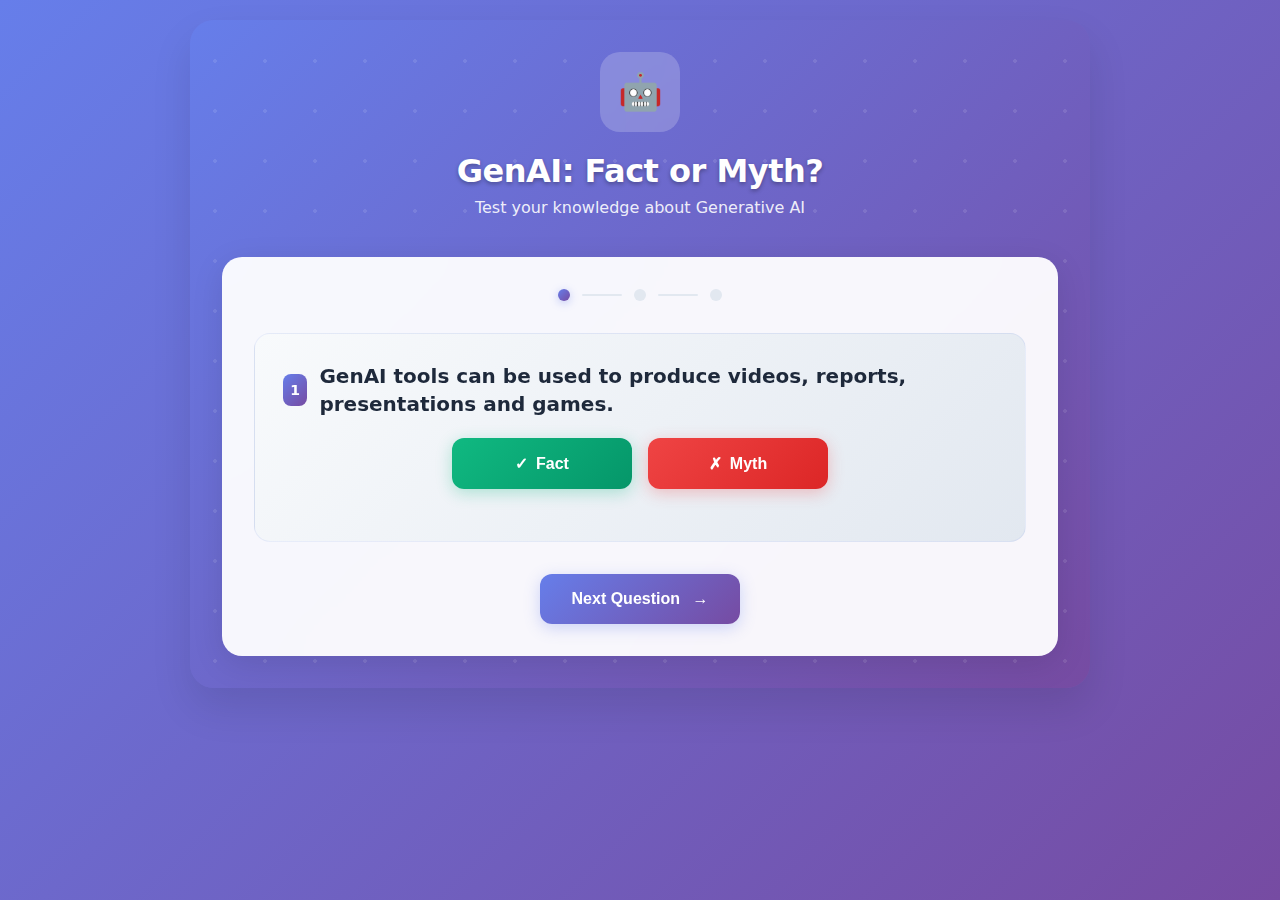
<file: index.html>
<!DOCTYPE html>
<html lang="en">
<head>
    <meta charset="UTF-8">
    <meta name="viewport" content="width=device-width, initial-scale=1.0">
    <title>GenAI: Fact or Myth? Quiz</title>
    <meta name="description" content="Test your knowledge about Generative AI with this interactive quiz">
    <style>
        * {
            box-sizing: border-box;
            margin: 0;
            padding: 0;
        }

        body {
            font-family: 'Segoe UI', -apple-system, BlinkMacSystemFont, system-ui, sans-serif;
            background: linear-gradient(135deg, #667eea 0%, #764ba2 100%);
            min-height: 100vh;
            padding: 20px;
        }

        @keyframes float {
            0% { transform: translate(0px, 0px) rotate(0deg); }
            33% { transform: translate(30px, -30px) rotate(120deg); }
            66% { transform: translate(-20px, 20px) rotate(240deg); }
            100% { transform: translate(0px, 0px) rotate(360deg); }
        }

        #genai-game {
            max-width: 900px;
            margin: 0 auto;
            padding: 32px;
            background: linear-gradient(135deg, #667eea 0%, #764ba2 100%);
            border-radius: 24px;
            box-shadow: 0 20px 40px rgba(0, 0, 0, 0.1);
            position: relative;
            overflow: hidden;
        }

        .floating-bg {
            position: absolute;
            top: -50%;
            left: -50%;
            width: 200%;
            height: 200%;
            background: radial-gradient(circle, rgba(255,255,255,0.1) 2px, transparent 2px);
            background-size: 50px 50px;
            animation: float 20s infinite linear;
            pointer-events: none;
        }

        .game-content {
            position: relative;
            z-index: 1;
        }

        .header {
            text-align: center;
            margin-bottom: 40px;
        }

        .icon-container {
            display: inline-flex;
            align-items: center;
            justify-content: center;
            width: 80px;
            height: 80px;
            background: rgba(255, 255, 255, 0.2);
            border-radius: 20px;
            margin-bottom: 20px;
            backdrop-filter: blur(10px);
            font-size: 36px;
        }

        .main-title {
            color: white;
            font-size: 32px;
            font-weight: 700;
            margin: 0;
            text-shadow: 0 2px 4px rgba(0, 0, 0, 0.3);
            letter-spacing: -0.5px;
        }

        .subtitle {
            color: rgba(255, 255, 255, 0.9);
            font-size: 16px;
            margin: 8px 0 0 0;
        }

        .game-container {
            background: rgba(255, 255, 255, 0.95);
            border-radius: 20px;
            padding: 32px;
            backdrop-filter: blur(20px);
            box-shadow: 0 8px 32px rgba(0, 0, 0, 0.1);
        }

        .progress-tracker {
            display: flex;
            justify-content: center;
            align-items: center;
            gap: 12px;
            margin-bottom: 32px;
        }

        .progress-dot {
            width: 12px;
            height: 12px;
            border-radius: 50%;
            transition: all 0.3s ease;
        }

        .progress-dot.active {
            background: linear-gradient(135deg, #667eea, #764ba2);
            box-shadow: 0 2px 8px rgba(102, 126, 234, 0.4);
        }

        .progress-dot.inactive {
            background: #e2e8f0;
        }

        .progress-dot.correct {
            background: linear-gradient(135deg, #10b981, #059669);
            box-shadow: 0 2px 8px rgba(16, 185, 129, 0.4);
        }

        .progress-dot.incorrect {
            background: linear-gradient(135deg, #ef4444, #dc2626);
            box-shadow: 0 2px 8px rgba(239, 68, 68, 0.4);
        }

        .progress-line {
            width: 40px;
            height: 2px;
            background: #e2e8f0;
            border-radius: 1px;
            position: relative;
            overflow: hidden;
        }

        .progress-fill {
            width: 0%;
            height: 100%;
            background: linear-gradient(90deg, #667eea, #764ba2);
            transition: width 0.5s ease;
        }

        .question-container {
            background: linear-gradient(135deg, #f8fafc, #e2e8f0);
            border-radius: 16px;
            padding: 28px;
            margin-bottom: 24px;
            border: 1px solid rgba(102, 126, 234, 0.1);
        }

        .question-header {
            display: flex;
            align-items: center;
            margin-bottom: 20px;
        }

        .question-number {
            width: 32px;
            height: 32px;
            background: linear-gradient(135deg, #667eea, #764ba2);
            border-radius: 8px;
            display: flex;
            align-items: center;
            justify-content: center;
            margin-right: 12px;
            font-weight: bold;
            color: white;
            font-size: 14px;
        }

        .question-text {
            font-size: 20px;
            font-weight: 600;
            color: #1e293b;
            line-height: 1.4;
        }

        .button-container {
            display: flex;
            gap: 16px;
            justify-content: center;
            margin-bottom: 24px;
        }

        .quiz-button {
            flex: 1;
            max-width: 180px;
            padding: 16px 24px;
            border: none;
            border-radius: 12px;
            font-size: 16px;
            font-weight: 600;
            cursor: pointer;
            transition: all 0.3s ease;
            color: white;
            transform: translateY(0);
            display: flex;
            align-items: center;
            justify-content: center;
            gap: 8px;
        }

        .fact-button {
            background: linear-gradient(135deg, #10b981, #059669);
            box-shadow: 0 4px 16px rgba(16, 185, 129, 0.3);
        }

        .myth-button {
            background: linear-gradient(135deg, #ef4444, #dc2626);
            box-shadow: 0 4px 16px rgba(239, 68, 68, 0.3);
        }

        .quiz-button:hover:not(:disabled) {
            transform: translateY(-2px);
            box-shadow: 0 8px 24px rgba(0, 0, 0, 0.15);
        }

        .quiz-button:active {
            transform: translateY(0px);
        }

        .quiz-button:disabled {
            opacity: 0.6;
            cursor: not-allowed;
            transform: translateY(0px);
        }

        .feedback {
            display: none;
            padding: 20px;
            border-radius: 12px;
            margin-top: 16px;
            transition: all 0.3s ease;
        }

        .feedback.correct {
            background: linear-gradient(135deg, #d1fae5, #a7f3d0);
            border: 1px solid #10b981;
        }

        .feedback.incorrect {
            background: linear-gradient(135deg, #fee2e2, #fecaca);
            border: 1px solid #ef4444;
        }

        .feedback-result {
            font-weight: 600;
            margin-bottom: 12px;
            font-size: 18px;
        }

        .feedback-text {
            font-size: 15px;
            line-height: 1.6;
            color: #475569;
        }

        .navigation {
            text-align: center;
            margin-top: 32px;
        }

        .next-button {
            background: linear-gradient(135deg, #667eea, #764ba2);
            color: white;
            border: none;
            padding: 16px 32px;
            border-radius: 12px;
            font-size: 16px;
            font-weight: 600;
            cursor: pointer;
            transition: all 0.3s ease;
            box-shadow: 0 4px 16px rgba(102, 126, 234, 0.3);
            transform: translateY(0);
        }

        .next-button:hover {
            transform: translateY(-2px);
            box-shadow: 0 8px 24px rgba(0, 0, 0, 0.15);
        }

        .results-container {
            display: none;
            text-align: center;
            padding: 32px;
            background: linear-gradient(135deg, #f8fafc, #e2e8f0);
            border-radius: 16px;
            margin-top: 24px;
            border: 1px solid rgba(102, 126, 234, 0.1);
        }

        .results-icon {
            width: 80px;
            height: 80px;
            background: linear-gradient(135deg, #667eea, #764ba2);
            border-radius: 20px;
            margin: 0 auto 24px;
            display: flex;
            align-items: center;
            justify-content: center;
            font-size: 36px;
        }

        .results-title {
            font-size: 28px;
            font-weight: 700;
            margin-bottom: 12px;
            color: #1e293b;
        }

        .results-score {
            font-size: 20px;
            color: #64748b;
            margin-bottom: 24px;
        }

        .score-highlight {
            font-weight: 600;
            color: #667eea;
        }

        .results-message {
            font-size: 16px;
            color: #475569;
            margin-bottom: 24px;
        }

        .restart-button {
            background: linear-gradient(135deg, #667eea, #764ba2);
            color: white;
            border: none;
            padding: 16px 32px;
            border-radius: 12px;
            font-size: 16px;
            font-weight: 600;
            cursor: pointer;
            transition: all 0.3s ease;
            box-shadow: 0 4px 16px rgba(102, 126, 234, 0.3);
            display: none;
        }

        .restart-button:hover {
            transform: translateY(-2px);
            box-shadow: 0 8px 24px rgba(0, 0, 0, 0.15);
        }

        .question {
            display: none;
        }

        .question.active {
            display: block;
        }

        @media (max-width: 640px) {
            #genai-game {
                margin: 16px;
                padding: 20px;
            }
            
            .quiz-button {
                font-size: 14px;
                padding: 12px 16px;
            }
            
            .main-title {
                font-size: 24px;
            }

            .button-container {
                flex-direction: column;
                align-items: center;
            }

            .quiz-button {
                max-width: 200px;
                width: 100%;
            }
        }
    </style>
</head>
<body>
    <div id="genai-game">
        <div class="floating-bg"></div>
        
        <div class="game-content">
            <div class="header">
                <div class="icon-container">🤖</div>
                <h2 class="main-title">GenAI: Fact or Myth?</h2>
                <p class="subtitle">Test your knowledge about Generative AI</p>
            </div>
            
            <div class="game-container">
                <div class="progress-tracker">
                    <div id="dot1" class="progress-dot active"></div>
                    <div class="progress-line">
                        <div id="progress1" class="progress-fill"></div>
                    </div>
                    <div id="dot2" class="progress-dot inactive"></div>
                    <div class="progress-line">
                        <div id="progress2" class="progress-fill"></div>
                    </div>
                    <div id="dot3" class="progress-dot inactive"></div>
                </div>
                
                <!-- Question 1 -->
                <div id="q1" class="question active">
                    <div class="question-container">
                        <div class="question-header">
                            <div class="question-number">1</div>
                            <div class="question-text">GenAI tools can be used to produce videos, reports, presentations and games.</div>
                        </div>
                        
                        <div class="button-container">
                            <button id="fact1" class="quiz-button fact-button">
                                <span>✓</span>
                                <span>Fact</span>
                            </button>
                            <button id="myth1" class="quiz-button myth-button">
                                <span>✗</span>
                                <span>Myth</span>
                            </button>
                        </div>
                    </div>
                    
                    <div id="feedback1" class="feedback">
                        <div id="result1" class="feedback-result"></div>
                        <div class="feedback-text">
                            Generative AI tools can indeed create a wide range of content including videos (like AI video generators), reports (like document generation using LLMs), presentations (like slide generation tools), and games (through code generation or asset creation). Companies like OpenAI, Google, and others offer products that can generate these types of content.
                        </div>
                    </div>
                </div>
                
                <!-- Question 2 -->
                <div id="q2" class="question">
                    <div class="question-container">
                        <div class="question-header">
                            <div class="question-number">2</div>
                            <div class="question-text">All kinds of AI are Generative AI.</div>
                        </div>
                        
                        <div class="button-container">
                            <button id="fact2" class="quiz-button fact-button">
                                <span>✓</span>
                                <span>Fact</span>
                            </button>
                            <button id="myth2" class="quiz-button myth-button">
                                <span>✗</span>
                                <span>Myth</span>
                            </button>
                        </div>
                    </div>
                    
                    <div id="feedback2" class="feedback">
                        <div id="result2" class="feedback-result"></div>
                        <div class="feedback-text">
                            This is a myth. Generative AI is just one type of AI that focuses on creating new content. There are many other types of AI such as discriminative AI (which classifies data), reinforcement learning (which learns through trial and error), expert systems (which use rules-based approaches), and many more. AI encompasses a broad range of technologies and approaches beyond just generative models.
                        </div>
                    </div>
                </div>
                
                <!-- Question 3 -->
                <div id="q3" class="question">
                    <div class="question-container">
                        <div class="question-header">
                            <div class="question-number">3</div>
                            <div class="question-text">GenAI thinks like humans do.</div>
                        </div>
                        
                        <div class="button-container">
                            <button id="fact3" class="quiz-button fact-button">
                                <span>✓</span>
                                <span>Fact</span>
                            </button>
                            <button id="myth3" class="quiz-button myth-button">
                                <span>✗</span>
                                <span>Myth</span>
                            </button>
                        </div>
                    </div>
                    
                    <div id="feedback3" class="feedback">
                        <div id="result3" class="feedback-result"></div>
                        <div class="feedback-text">
                            This is a myth. While GenAI can produce human-like outputs, it doesn't "think" like humans do. GenAI systems are based on statistical pattern recognition and mathematical models trained on large datasets. They don't have consciousness, intentions, or understanding in the human sense. They recognize patterns in data and generate outputs based on those patterns, without truly understanding context, meaning, or having experiences the way humans do.
                        </div>
                    </div>
                </div>
                
                <div class="navigation">
                    <button id="next-btn" class="next-button">
                        <span>Next Question</span>
                        <span style="margin-left: 8px;">→</span>
                    </button>
                </div>
                
                <div id="result-container" class="results-container">
                    <div class="results-icon">🎉</div>
                    <div class="results-title">Quiz Complete!</div>
                    <div class="results-score">Your Score: <span id="final-score" class="score-highlight">0</span>/3</div>
                    <div id="score-message" class="results-message"></div>
                    <button id="restart-btn" class="restart-button">
                        <span>🔄</span>
                        <span style="margin-left: 8px;">Play Again</span>
                    </button>
                </div>
            </div>
        </div>
    </div>

    <script>
        document.addEventListener('DOMContentLoaded', function() {
            let currentQuestion = 1;
            let score = 0;
            const answers = {
                1: 'fact',
                2: 'myth',
                3: 'myth'
            };
            
            // Add event listeners
            document.getElementById('fact1').addEventListener('click', function() { checkAnswer(1, 'fact'); });
            document.getElementById('myth1').addEventListener('click', function() { checkAnswer(1, 'myth'); });
            document.getElementById('fact2').addEventListener('click', function() { checkAnswer(2, 'fact'); });
            document.getElementById('myth2').addEventListener('click', function() { checkAnswer(2, 'myth'); });
            document.getElementById('fact3').addEventListener('click', function() { checkAnswer(3, 'fact'); });
            document.getElementById('myth3').addEventListener('click', function() { checkAnswer(3, 'myth'); });
            document.getElementById('next-btn').addEventListener('click', nextQuestion);
            document.getElementById('restart-btn').addEventListener('click', restartGame);
            
            function checkAnswer(questionNumber, answer) {
                const feedbackDiv = document.getElementById('feedback' + questionNumber);
                const resultDiv = document.getElementById('result' + questionNumber);
                const factBtn = document.getElementById('fact' + questionNumber);
                const mythBtn = document.getElementById('myth' + questionNumber);
                const correctAnswer = answers[questionNumber];
                const dotElement = document.getElementById('dot' + questionNumber);
                const progressElement = document.getElementById('progress' + (questionNumber - 1));
                
                // Disable buttons
                factBtn.disabled = true;
                mythBtn.disabled = true;
                
                // Show feedback
                feedbackDiv.style.display = 'block';
                
                if (answer === correctAnswer) {
                    resultDiv.innerHTML = '<span style="color: #059669;">✓ Correct!</span>';
                    feedbackDiv.className = 'feedback correct';
                    dotElement.className = 'progress-dot correct';
                    score++;
                } else {
                    resultDiv.innerHTML = '<span style="color: #dc2626;">✗ Incorrect</span>';
                    feedbackDiv.className = 'feedback incorrect';
                    dotElement.className = 'progress-dot incorrect';
                }
                
                // Animate progress bar
                if (progressElement) {
                    progressElement.style.width = '100%';
                }
            }
            
            function nextQuestion() {
                document.getElementById('q' + currentQuestion).classList.remove('active');
                currentQuestion++;
                
                if (currentQuestion <= 3) {
                    document.getElementById('q' + currentQuestion).classList.add('active');
                    document.getElementById('dot' + currentQuestion).className = 'progress-dot active';
                } else {
                    showResults();
                }
            }
            
            function showResults() {
                document.getElementById('result-container').style.display = 'block';
                document.getElementById('final-score').textContent = score;
                document.getElementById('next-btn').style.display = 'none';
                document.getElementById('restart-btn').style.display = 'inline-block';
                
                const messageElement = document.getElementById('score-message');
                if (score === 3) {
                    messageElement.textContent = 'Perfect! You\'re a GenAI expert! 🌟';
                    messageElement.style.color = '#059669';
                } else if (score === 2) {
                    messageElement.textContent = 'Great job! You know your GenAI facts! 👏';
                    messageElement.style.color = '#0d9488';
                } else if (score === 1) {
                    messageElement.textContent = 'Good start! Keep learning about GenAI! 📚';
                    messageElement.style.color = '#dc6d1f';
                } else {
                    messageElement.textContent = 'Time to brush up on GenAI knowledge! 💪';
                    messageElement.style.color = '#dc2626';
                }
                
                // Complete final progress bar
                if (document.getElementById('progress2')) {
                    document.getElementById('progress2').style.width = '100%';
                }
            }
            
            function restartGame() {
                currentQuestion = 1;
                score = 0;
                
                document.getElementById('result-container').style.display = 'none';
                document.getElementById('next-btn').style.display = 'block';
                document.getElementById('restart-btn').style.display = 'none';
                
                for (let i = 1; i <= 3; i++) {
                    const questionEl = document.getElementById('q' + i);
                    if (i === 1) {
                        questionEl.classList.add('active');
                    } else {
                        questionEl.classList.remove('active');
                    }
                    
                    const feedbackDiv = document.getElementById('feedback' + i);
                    feedbackDiv.style.display = 'none';
                    feedbackDiv.className = 'feedback';
                    
                    const factBtn = document.getElementById('fact' + i);
                    const mythBtn = document.getElementById('myth' + i);
                    factBtn.disabled = false;
                    mythBtn.disabled = false;
                    
                    const dotElement = document.getElementById('dot' + i);
                    if (i === 1) {
                        dotElement.className = 'progress-dot active';
                    } else {
                        dotElement.className = 'progress-dot inactive';
                    }
                    
                    if (i <= 2) {
                        const progressEl = document.getElementById('progress' + i);
                        if (progressEl) {
                            progressEl.style.width = '0%';
                        }
                    }
                }
            }
        });
    </script>
</body>
</html>
</file>
